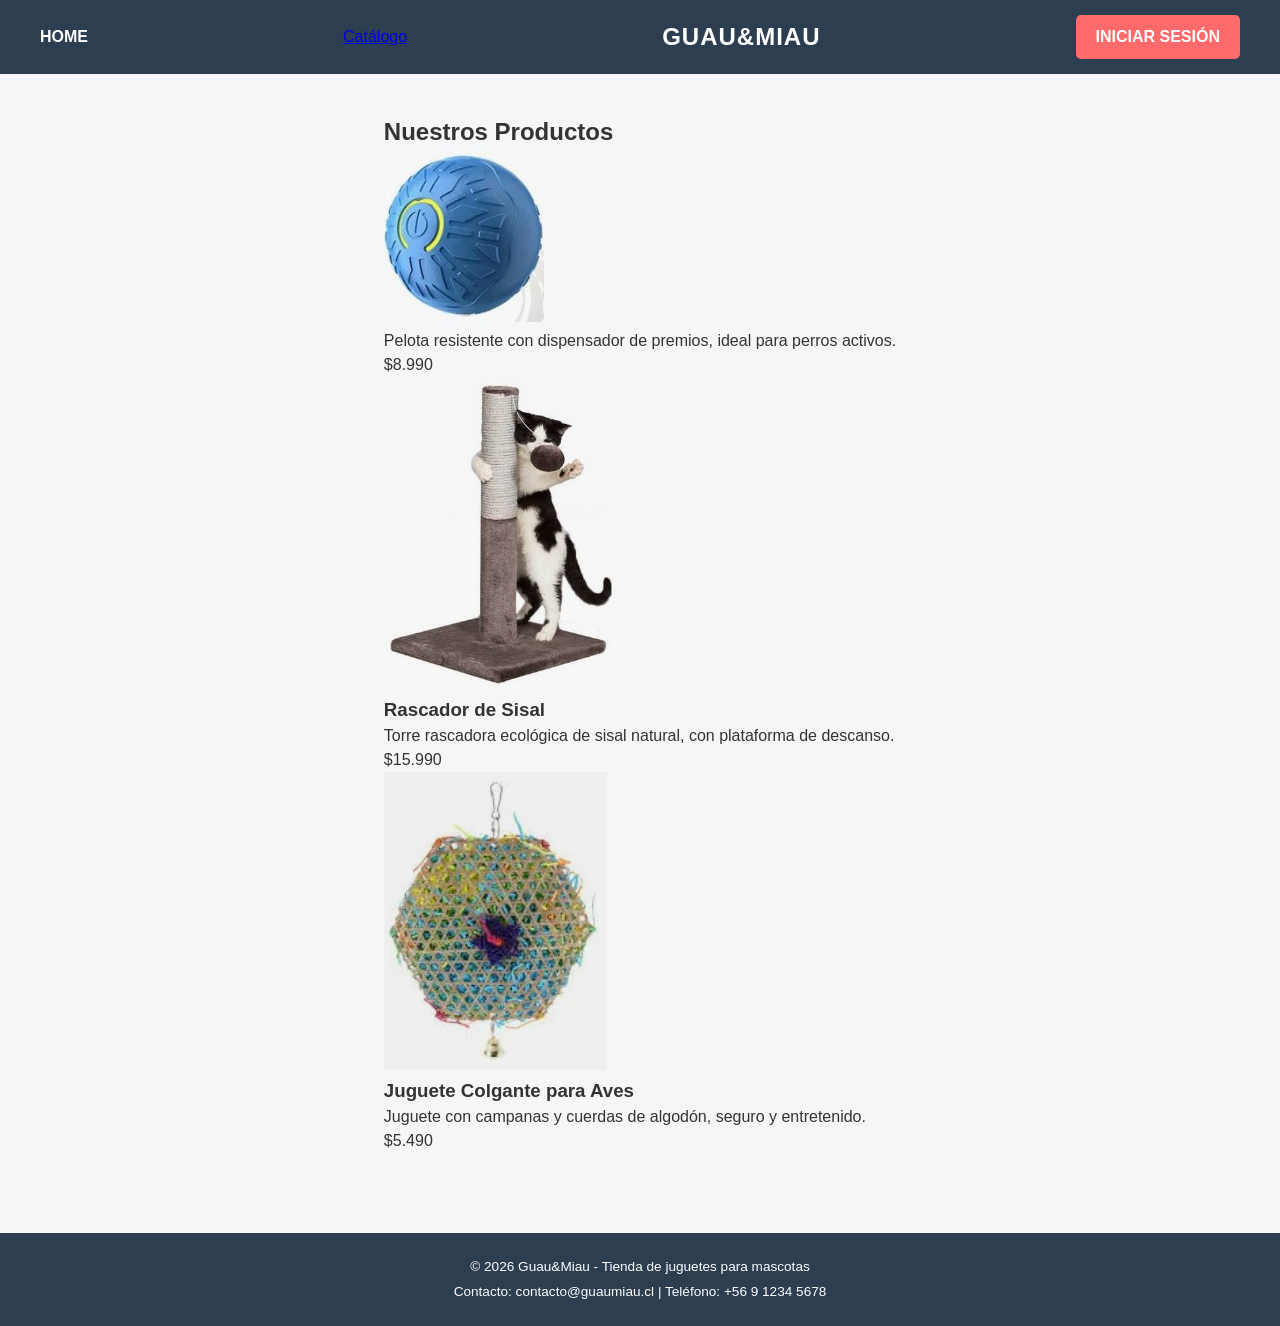
<file: tienda-guau-miau/catalogo.html>
<!DOCTYPE html>
<html lang="es">
<head>
    <meta charset="UTF-8">
    <meta name="viewport" content="width=device-width, initial-scale=1.0">
    <title>Guau&Miau - Catálogo</title>
    <link rel="stylesheet" href="css/estilos.css">
</head>
<body>

<header>
    <nav>
        <a href="index.html" class="logo">HOME</a>
        <a href="catalogo.html" class="link-catalogo">Catálogo</a>
        <h1>GUAU&MIAU</h1>
        <a href="index.html" class="btn-nav">INICIAR SESIÓN</a>
    </nav>
</header>

<main>
    <section class="catalogo-container">
        <h2>Nuestros Productos</h2>

        <div class="grid-productos">
                        <article class="producto-card">
                <img src="img/pelota-interactiva.jpg" alt="Pelota interactiva para perros">
                <p class="producto-desc">Pelota resistente con dispensador de premios, ideal para perros activos.</p>
                <p class="producto-precio">$8.990</p>
            </article>

            <article class="producto-card">
                <img src="img/rascador-gato.jpg" alt="Rascador de sisal para gatos">
                <h3>Rascador de Sisal</h3>
                <p class="producto-desc">Torre rascadora ecológica de sisal natural, con plataforma de descanso.</p>
                <p class="producto-precio">$15.990</p>
            </article>

            <article class="producto-card">
                <img src="img/juguete-ave.jpg" alt="Juguete colgante para aves">
                <h3>Juguete Colgante para Aves</h3>
                <p class="producto-desc">Juguete con campanas y cuerdas de algodón, seguro y entretenido.</p>
                <p class="producto-precio">$5.490</p>
            </article>

        </div>
    </section>
</main>

<footer>
    <p>&copy; 2026 Guau&Miau - Tienda de juguetes para mascotas</p>
    <p>Contacto: contacto@guaumiau.cl | Teléfono: +56 9 1234 5678</p>
</footer>

</body>
</html>
</file>
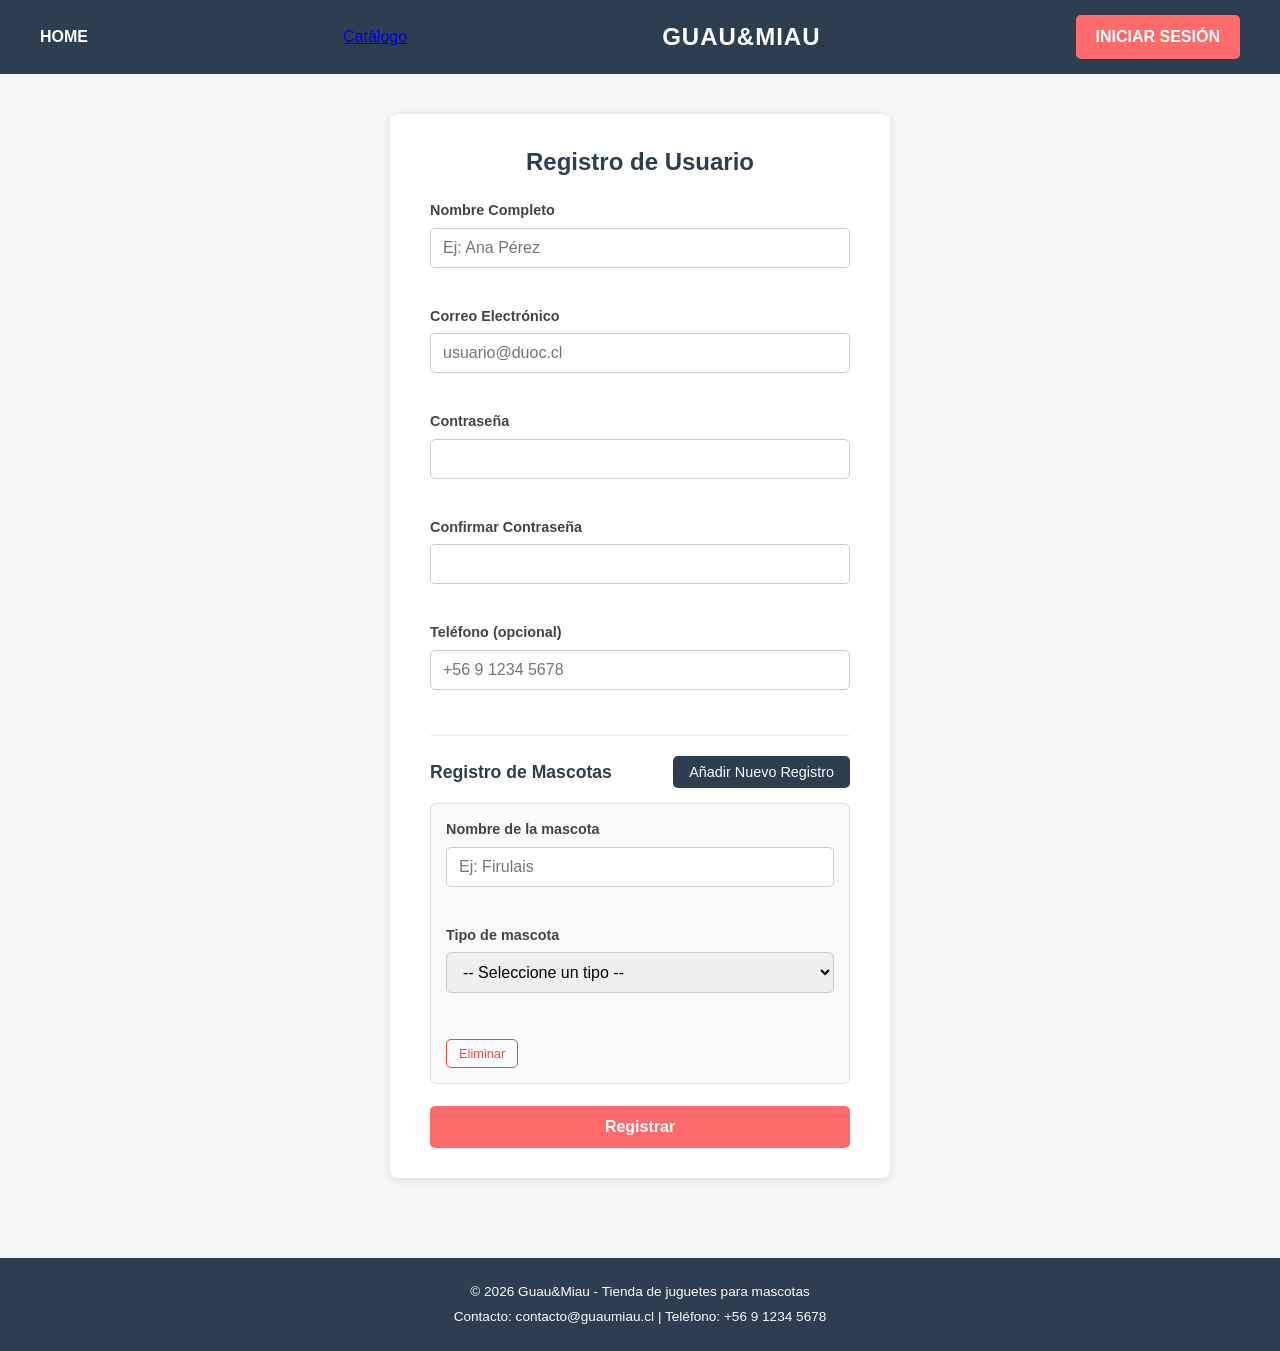
<file: tienda-guau-miau/registro.html>
<!DOCTYPE html>
<html lang="es">
<head>
    <meta charset="UTF-8">
    <meta name="viewport" content="width=device-width, initial-scale=1.0">
    <title>Guau&Miau - Registro</title>
    <link rel="stylesheet" href="css/estilos.css">
</head>
<body>
<header>
    <nav>
        <a href="index.html" class="logo">HOME</a>
        <a href="catalogo.html" class="link-catalogo">Catálogo</a>
        <h1>GUAU&MIAU</h1>
        <a href="index.html" class="btn-nav">INICIAR SESIÓN</a>
    </nav>
</header>
<main>
    <section class="form-container">
        <h2>Registro de Usuario</h2>
        <form id="formRegistro" novalidate>
            
            <div class="form-group">
                <label for="nombreCompleto">Nombre Completo</label>
                <input 
                    type="text" 
                    id="nombreCompleto" 
                    name="nombreCompleto" 
                    placeholder="Ej: Ana Pérez"
                    autocomplete="name"
                    maxlength="50"
                    required>
                <span class="error-mensaje" id="errorNombre"></span>
            </div>

            <div class="form-group">
                <label for="correo">Correo Electrónico</label>
                <input 
                    type="email" 
                    id="correo" 
                    name="correo" 
                    placeholder="usuario@duoc.cl"
                    autocomplete="email"
                    required>
                <span class="error-mensaje" id="errorCorreo"></span>
            </div>

            <div class="form-group">
                <label for="contrasena">Contraseña</label>
                <input 
                    type="password" 
                    id="contrasena" 
                    name="contrasena" 
                    autocomplete="new-password"
                    required>
                <span class="error-mensaje" id="errorContrasena"></span>
            </div>

            <div class="form-group">
                <label for="confirmarContrasena">Confirmar Contraseña</label>
                <input 
                    type="password" 
                    id="confirmarContrasena" 
                    name="confirmarContrasena" 
                    autocomplete="new-password"
                    required>
                <span class="error-mensaje" id="errorConfirmarContrasena"></span>
            </div>

            <div class="form-group">
                <label for="telefono">Teléfono (opcional)</label>
                <input 
                    type="tel" 
                    id="telefono" 
                    name="telefono" 
                    placeholder="+56 9 1234 5678"
                    autocomplete="tel">
                <span class="error-mensaje" id="errorTelefono"></span>
            </div>
            <div class="mascotas-header">
                <h3>Registro de Mascotas</h3>
                <button type="button" id="btnAnadirMascota" class="btn-secundario">
                    Añadir Nuevo Registro
                </button>
            </div>

            <div id="contenedorMascotas">
            </div>

            <button type="submit" class="btn-primario">Registrar</button>

        </form>
    </section>
</main>
<footer>
    <p>&copy; 2026 Guau&Miau - Tienda de juguetes para mascotas</p>
    <p>Contacto: contacto@guaumiau.cl | Teléfono: +56 9 1234 5678</p>
</footer>
<script src="js/validaciones.js"></script>
</body>
</html>
</file>
<file: tienda-guau-miau/css/estilos.css>
/* Reset básico */
* {
    margin: 0;
    padding: 0;
    box-sizing: border-box;
}

body {
    font-family: 'Segoe UI', Arial, sans-serif;
    background-color: #f4f6f8;
    color: #333;
    line-height: 1.5;
}

header {
    background-color: #2c3e50;
    padding: 15px 40px;
}

header nav {
    display: flex;
    justify-content: space-between;
    align-items: center;
}

header nav .logo {
    color: #ffffff;
    text-decoration: none;
    font-weight: bold;
}

header nav h1 {
    color: #ffffff;
    font-size: 1.5rem;
    letter-spacing: 1px;
}

header nav .btn-nav {
    background-color: #ff6b6b;
    color: #ffffff;
    text-decoration: none;
    padding: 10px 20px;
    border-radius: 5px;
    font-weight: bold;
    transition: background-color 0.2s;
}

header nav .btn-nav:hover {
    background-color: #e05555;
}

main {
    display: flex;
    flex-direction: column;
    align-items: center;
    padding: 40px 20px;
}

.form-container {
    background-color: #ffffff;
    padding: 30px 40px;
    border-radius: 8px;
    box-shadow: 0 2px 10px rgba(0, 0, 0, 0.1);
    width: 100%;
    max-width: 500px;
}

.form-container h2 {
    margin-bottom: 20px;
    color: #2c3e50;
    text-align: center;
}

.form-group {
    margin-bottom: 18px;
}

.form-group label {
    display: block;
    margin-bottom: 6px;
    font-weight: 600;
    font-size: 0.9rem;
    color: #444;
}

.form-group input,
.form-group select {
    width: 100%;
    padding: 10px 12px;
    border: 1px solid #ccc;
    border-radius: 5px;
    font-size: 1rem;
}

.form-group input:focus,
.form-group select:focus {
    outline: none;
    border-color: #4a90d9;
    box-shadow: 0 0 0 3px rgba(74, 144, 217, 0.15);
}

.error-mensaje {
    display: block;
    color: #e74c3c;
    font-size: 0.8rem;
    margin-top: 4px;
    min-height: 16px;
}

.btn-primario {
    width: 100%;
    background-color: #ff6b6b;
    color: #ffffff;
    border: none;
    padding: 12px;
    border-radius: 5px;
    font-size: 1rem;
    font-weight: bold;
    cursor: pointer; 
    transition: background-color 0.2s;
    margin-top: 10px;
}

.btn-primario:hover {
    background-color: #e05555;
}

.btn-secundario {
    background-color: #2c3e50;
    color: #ffffff;
    border: none;
    padding: 8px 16px;
    border-radius: 5px;
    font-size: 0.9rem;
    cursor: pointer;
    transition: background-color 0.2s;
}

.btn-secundario:hover {
    background-color: #1a2530;
}

.mascotas-header {
    display: flex;
    justify-content: space-between;
    align-items: center;
    margin-top: 25px;
    margin-bottom: 15px;
    border-top: 1px solid #eee;
    padding-top: 20px;
}

.mascotas-header h3 {
    color: #2c3e50;
    font-size: 1.1rem;
}

.mascota-item {
    background-color: #f9fafb;
    border: 1px solid #e0e0e0;
    border-radius: 6px;
    padding: 15px;
    margin-bottom: 12px;
    position: relative;
}

.mascota-item .btn-eliminar {
    background-color: transparent;
    color: #e74c3c;
    border: 1px solid #e74c3c;
    padding: 6px 12px;
    border-radius: 5px;
    font-size: 0.8rem;
    cursor: pointer; /* pointer es una manito*/
    margin-top: 8px;
    transition: all 0.2s;
}

.mascota-item .btn-eliminar:hover {
    background-color: #e74c3c;
    color: #ffffff;
}

footer {
    background-color: #2c3e50;
    color: #ffffff;
    text-align: center;
    padding: 20px;
    font-size: 0.85rem;
    margin-top: 40px;
}

footer p {
    margin: 4px 0;
}

.link-secundario {
    text-align: center;
    margin-top: 15px;
    font-size: 0.9rem;
}

.link-secundario a {
    color: #4a90d9;
    text-decoration: none;
    font-weight: bold;
}

.link-secundario a:hover {
    text-decoration: underline;
}
.imagen-banner {
    width: 100%;
    max-width: 500px;
    border-radius: 8px;
    margin-bottom: 25px;
    box-shadow: 0 2px 10px rgba(0, 0, 0, 0.1);
    display: block;
}
</file>
